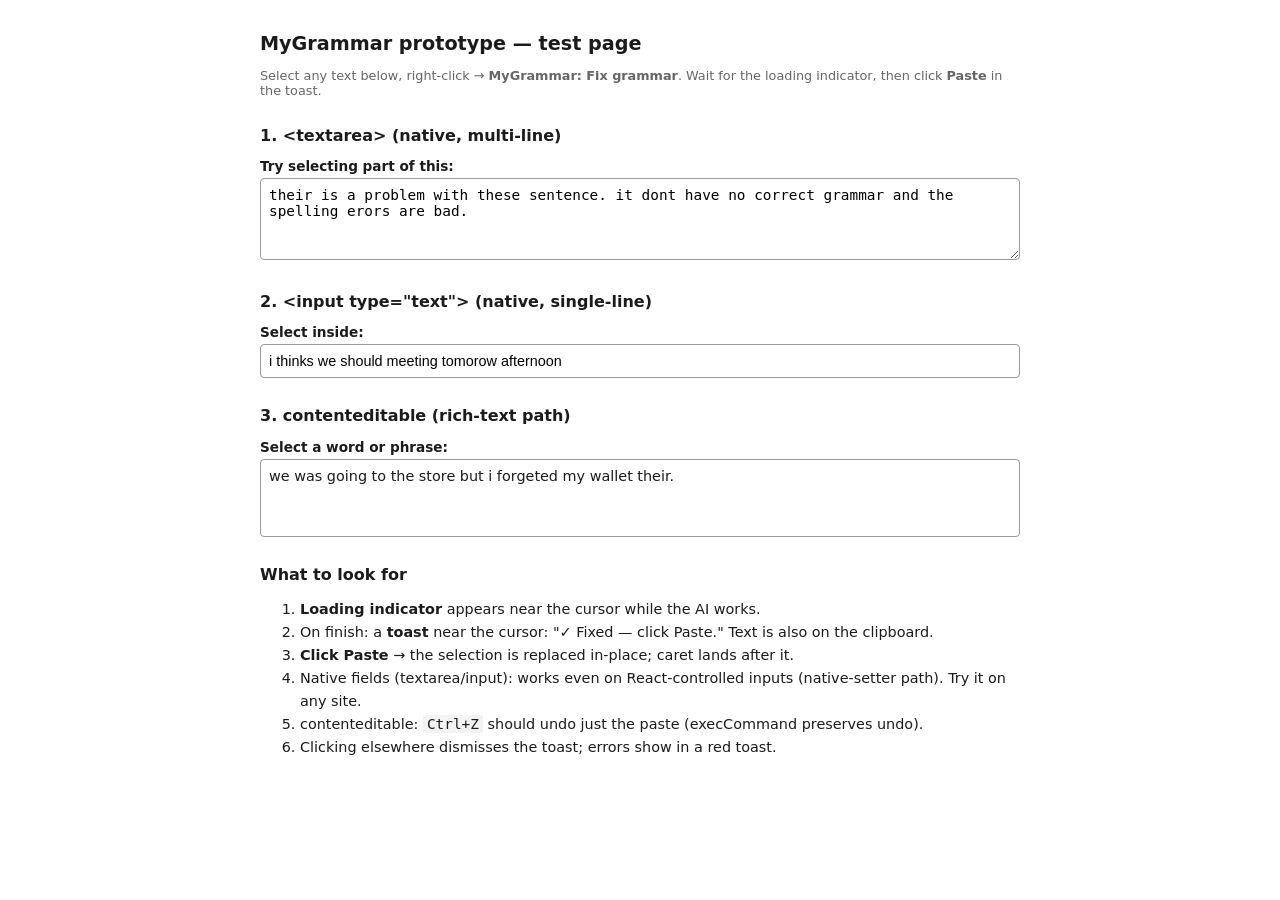
<file: prototype/core-fix-loop/test-page/index.html>
<!doctype html>
<!-- PROTOTYPE test page — exercise each input type the loop must handle. -->
<html lang="en">
  <head>
    <meta charset="utf-8" />
    <title>MyGrammar prototype — test page</title>
    <style>
      body { font-family: system-ui, sans-serif; max-width: 760px; margin: 32px auto; padding: 0 16px; color: #1b1b1b; }
      h1 { font-size: 1.2rem; } h2 { font-size: 1rem; margin-top: 28px; }
      label { display: block; margin: 10px 0 4px; font-weight: 600; font-size: 0.85rem; }
      textarea, input[type="text"] { width: 100%; padding: 8px; font-size: 0.9rem; box-sizing: border-box; border: 1px solid #999; border-radius: 4px; }
      .ce { border: 1px solid #999; border-radius: 4px; padding: 8px; min-height: 60px; font-size: 0.9rem; }
      .hint { color: #666; font-size: 0.8rem; }
      ol { font-size: 0.9rem; line-height: 1.6; }
      code { background: #f3f3f3; padding: 1px 4px; border-radius: 3px; }
    </style>
  </head>
  <body>
    <h1>MyGrammar prototype — test page</h1>
    <p class="hint">Select any text below, right-click → <b>MyGrammar: Fix grammar</b>. Wait for the loading indicator, then click <b>Paste</b> in the toast.</p>

    <h2>1. &lt;textarea&gt; (native, multi-line)</h2>
    <label for="ta">Try selecting part of this:</label>
    <textarea id="ta" rows="4">their is a problem with these sentence. it dont have no correct grammar and the spelling erors are bad.</textarea>

    <h2>2. &lt;input type="text"&gt; (native, single-line)</h2>
    <label for="in">Select inside:</label>
    <input id="in" type="text" value="i thinks we should meeting tomorow afternoon" />

    <h2>3. contenteditable (rich-text path)</h2>
    <label for="ce">Select a word or phrase:</label>
    <div id="ce" class="ce" contenteditable="true">we was going to the store but i forgeted my wallet their.</div>

    <h2>What to look for</h2>
    <ol>
      <li><b>Loading indicator</b> appears near the cursor while the AI works.</li>
      <li>On finish: a <b>toast</b> near the cursor: "✓ Fixed — click Paste." Text is also on the clipboard.</li>
      <li><b>Click Paste</b> → the selection is replaced in-place; caret lands after it.</li>
      <li>Native fields (textarea/input): works even on React-controlled inputs (native-setter path). Try it on any site.</li>
      <li>contenteditable: <code>Ctrl+Z</code> should undo just the paste (execCommand preserves undo).</li>
      <li>Clicking elsewhere dismisses the toast; errors show in a red toast.</li>
    </ol>
  </body>
</html>
</file>
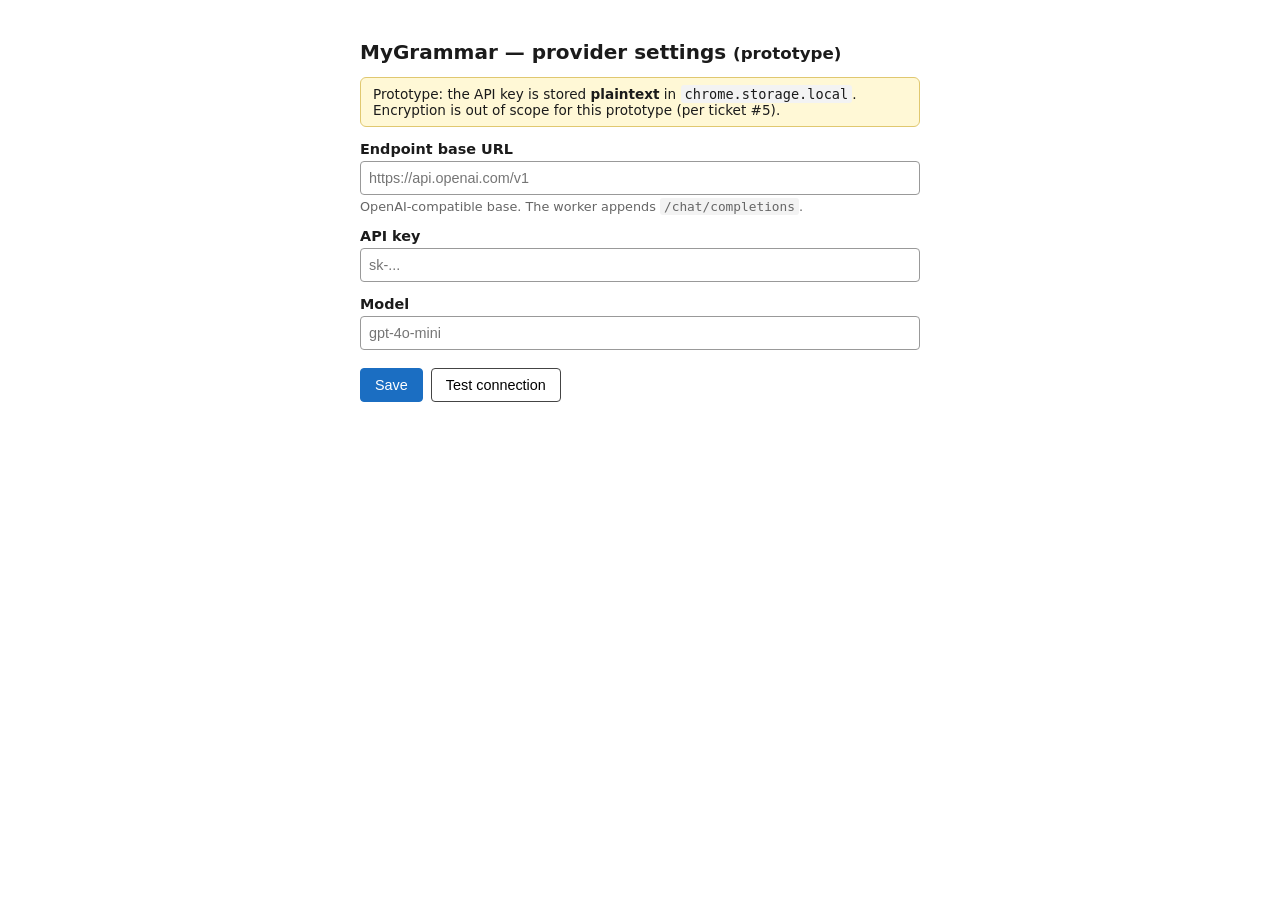
<file: prototype/core-fix-loop/options/options.html>
<!doctype html>
<!-- PROTOTYPE options/onboarding page — just enough to configure the provider. -->
<html lang="en">
  <head>
    <meta charset="utf-8" />
    <title>MyGrammar (prototype) — settings</title>
    <style>
      body { font-family: system-ui, sans-serif; max-width: 560px; margin: 40px auto; padding: 0 16px; color: #1b1b1b; }
      h1 { font-size: 1.25rem; }
      .note { background: #fff8d6; border: 1px solid #e0c870; padding: 8px 12px; border-radius: 6px; font-size: 0.85rem; }
      label { display: block; margin: 14px 0 4px; font-weight: 600; font-size: 0.9rem; }
      input[type="text"], input[type="password"] { width: 100%; padding: 8px; font-size: 0.9rem; box-sizing: border-box; border: 1px solid #999; border-radius: 4px; }
      .hint { color: #666; font-size: 0.8rem; margin-top: 4px; }
      .row { display: flex; gap: 8px; margin-top: 18px; }
      button { padding: 8px 14px; font-size: 0.9rem; cursor: pointer; border: 1px solid #444; background: #fff; border-radius: 4px; }
      button.primary { background: #1b6ec2; color: #fff; border-color: #1b6ec2; }
      #status { margin-top: 12px; font-size: 0.85rem; min-height: 1.2em; }
      .ok { color: #137a3b; } .err { color: #b3261e; }
      code { background: #f3f3f3; padding: 1px 4px; border-radius: 3px; }
    </style>
  </head>
  <body>
    <h1>MyGrammar — provider settings <small>(prototype)</small></h1>
    <div class="note">
      Prototype: the API key is stored <b>plaintext</b> in <code>chrome.storage.local</code>.
      Encryption is out of scope for this prototype (per ticket #5).
    </div>

    <label for="endpoint">Endpoint base URL</label>
    <input id="endpoint" type="text" placeholder="https://api.openai.com/v1" />
    <div class="hint">OpenAI-compatible base. The worker appends <code>/chat/completions</code>.</div>

    <label for="apiKey">API key</label>
    <input id="apiKey" type="password" placeholder="sk-..." />

    <label for="model">Model</label>
    <input id="model" type="text" placeholder="gpt-4o-mini" />

    <div class="row">
      <button id="save" class="primary">Save</button>
      <button id="test">Test connection</button>
    </div>
    <div id="status"></div>

    <script src="options.js"></script>
  </body>
</html>
</file>
